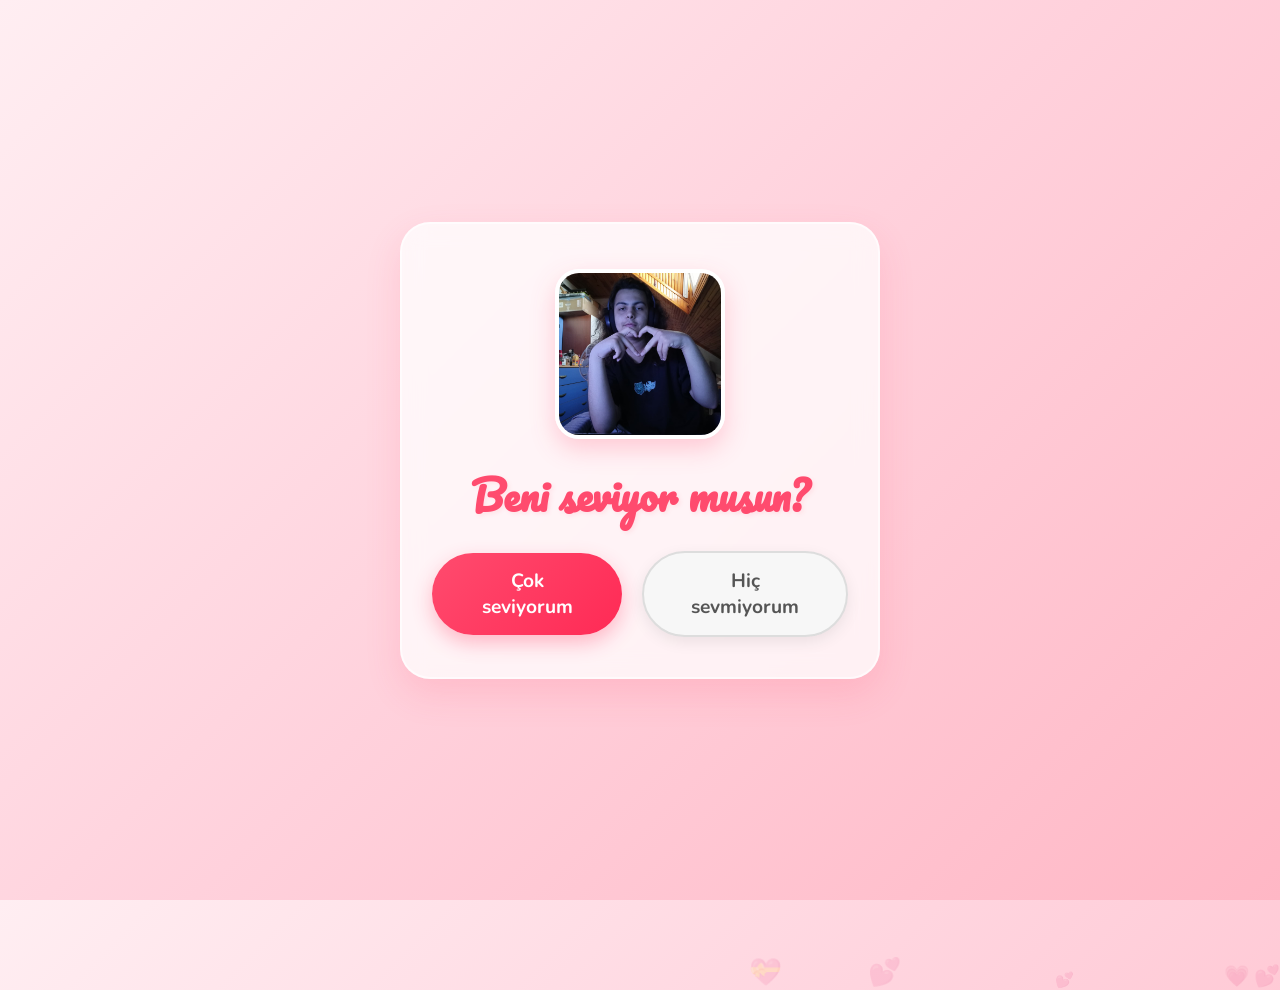
<file: index.html>
<!DOCTYPE html>
<html lang="tr">
<head>
    <meta charset="UTF-8">
    <meta name="viewport" content="width=device-width, initial-scale=1.0">
    <title>Beni Seviyor Musun? ❤️</title>
    <link rel="stylesheet" href="style.css">
</head>
<body>
    <!-- Arka planda yüzen kalpler -->
    <div class="heart-bg" id="heart-bg"></div>

    <div class="container">
        <main class="card" id="love-card">
            <div class="gif-container">
                <img src="ben.jpeg" alt="Ben">
            </div>
            <h1 id="question-text">Beni seviyor musun?</h1>
            <div class="buttons">
                <button id="yes-btn" class="btn btn-yes">Çok seviyorum</button>
                <button id="no-btn" class="btn btn-no">Hiç sevmiyorum</button>
            </div>
        </main>
    </div>

    <script src="script.js"></script>
</body>
</html>
</file>
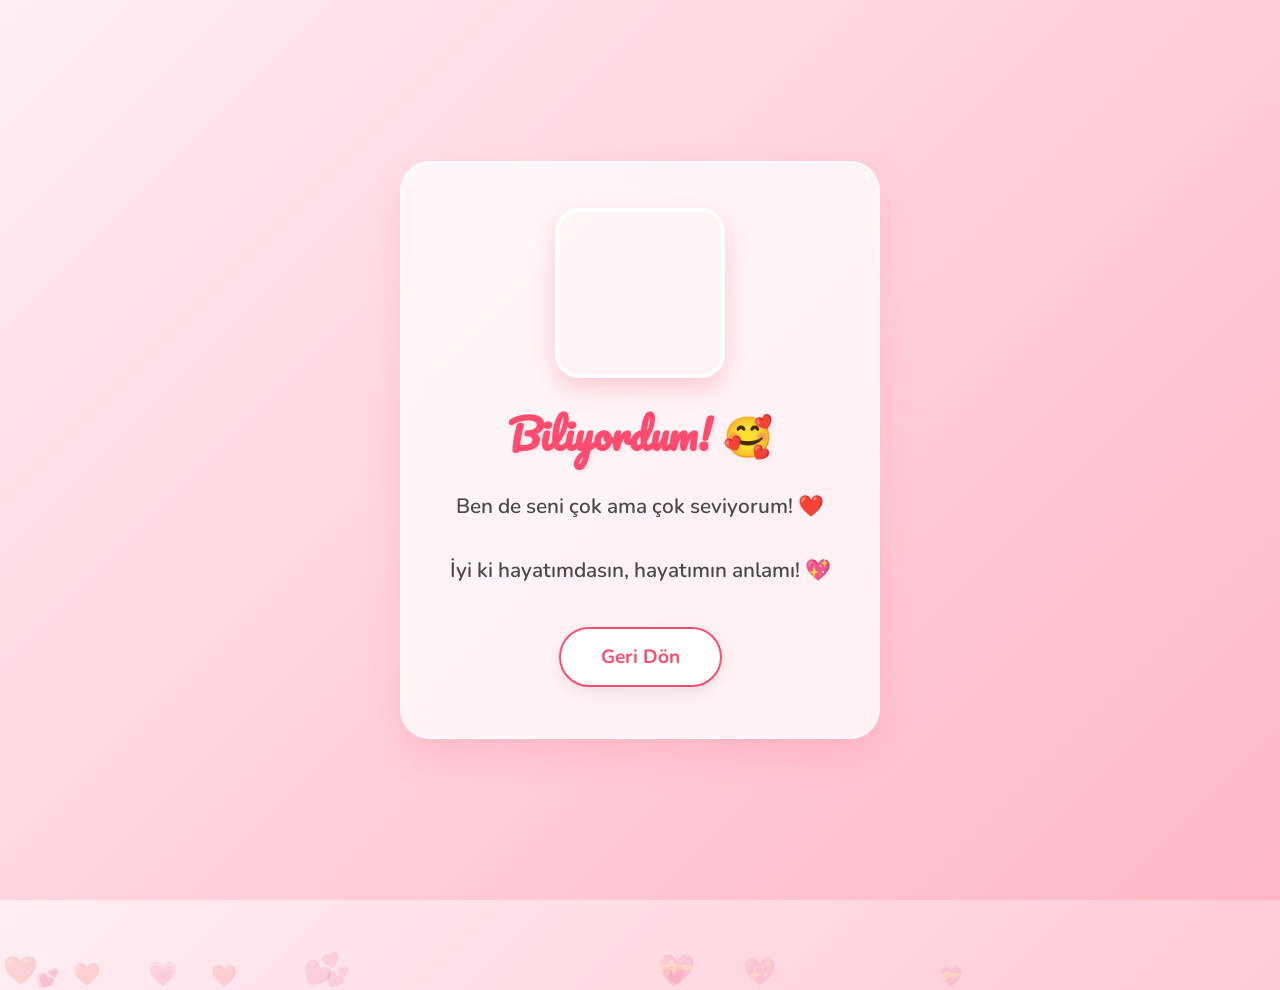
<file: yes.html>
<!DOCTYPE html>
<html lang="tr">
<head>
    <meta charset="UTF-8">
    <meta name="viewport" content="width=device-width, initial-scale=1.0">
    <title>Sonsuza Dek Evet! 💖</title>
    <link rel="stylesheet" href="style.css">
</head>
<body>
    <!-- Arka planda yüzen kalpler -->
    <div class="heart-bg" id="heart-bg"></div>

    <div class="container">
        <main class="card">
            <div class="gif-container">
                <video autoplay loop muted playsinline>
                    <source src="beniki.mp4" type="video/mp4">
                    Tarayıcınız bu videoyu desteklemiyor.
                </video>
            </div>
            <h1>Biliyordum! 🥰</h1>
                        <p class="message">Ben de seni çok ama çok seviyorum! ❤️</p>
            <p class="message">İyi ki hayatımdasın, hayatımın anlamı! 💖</p>
            <div class="buttons">
                <button class="btn btn-back" onclick="window.location.href='index.html'">Geri Dön</button>
            </div>
        </main>
    </div>

    <script>
        // Arka plandaki yüzen kalpleri oluşturma fonksiyonu (yes.html için script.js'ten bağımsız çalışabilir)
        const heartBg = document.getElementById('heart-bg');
        const heartSymbols = ['❤️', '💖', '💝', '💕', '💗'];
        
        function createHeart() {
            const heart = document.createElement('div');
            heart.classList.add('heart');
            heart.innerText = heartSymbols[Math.floor(Math.random() * heartSymbols.length)];
            heart.style.left = Math.random() * 100 + 'vw';
            heart.style.animationDuration = (Math.random() * 3 + 5) + 's';
            heart.style.fontSize = (Math.random() * 15 + 15) + 'px';
            heartBg.appendChild(heart);
            
            setTimeout(() => {
                heart.remove();
            }, 8000);
        }
        
        // İlk kalpleri oluştur
        for(let i = 0; i < 15; i++) {
            setTimeout(createHeart, Math.random() * 5000);
        }
        
        // Sürekli kalp oluştur
        setInterval(createHeart, 400);
    </script>
</body>
</html>
</file>
<file: style.css>
@import url('https://fonts.googleapis.com/css2?family=Nunito:wght@400;600;700;800&family=Pacifico&display=swap');

* {
    margin: 0;
    padding: 0;
    box-sizing: border-box;
}

body {
    min-height: 100vh;
    display: flex;
    justify-content: center;
    align-items: center;
    font-family: 'Nunito', sans-serif;
    background: linear-gradient(135deg, #ffeef2 0%, #ffd1dc 50%, #ffb7c5 100%);
    overflow: hidden;
    position: relative;
    padding: 20px;
}

/* Floating Hearts Background */
.heart-bg {
    position: absolute;
    top: 0;
    left: 0;
    width: 100%;
    height: 100%;
    pointer-events: none;
    z-index: 1;
}

.heart {
    position: absolute;
    bottom: -10%;
    color: rgba(255, 75, 110, 0.15);
    font-size: 20px;
    animation: floatUp 8s linear infinite;
    user-select: none;
}

@keyframes floatUp {
    0% {
        transform: translateY(0) rotate(0deg) scale(1);
        opacity: 0;
    }
    10% {
        opacity: 1;
    }
    90% {
        opacity: 1;
    }
    100% {
        transform: translateY(-110vh) rotate(360deg) scale(1.5);
        opacity: 0;
    }
}

/* Container & Card */
.container {
    position: relative;
    z-index: 10;
    width: 100%;
    max-width: 480px;
    perspective: 1000px;
}

.card {
    background: rgba(255, 255, 255, 0.75);
    backdrop-filter: blur(12px);
    -webkit-backdrop-filter: blur(12px);
    border: 2px solid rgba(255, 255, 255, 0.6);
    border-radius: 30px;
    padding: 40px 30px;
    text-align: center;
    box-shadow: 0 15px 35px rgba(255, 75, 110, 0.15);
    transform: translateY(0);
    transition: all 0.5s cubic-bezier(0.175, 0.885, 0.32, 1.275);
    animation: cardEntrance 1s ease-out;
}

@keyframes cardEntrance {
    0% {
        opacity: 0;
        transform: translateY(50px) scale(0.9);
    }
    100% {
        opacity: 1;
        transform: translateY(0) scale(1);
    }
}

/* GIF/Image Container */
.gif-container {
    margin-bottom: 25px;
    height: 180px;
    display: flex;
    justify-content: center;
    align-items: center;
}

.gif-container img,
.gif-container video {
    width: 170px;
    height: 170px;
    border-radius: 24px;
    border: 4px solid #ffffff;
    box-shadow: 0 10px 25px rgba(255, 75, 110, 0.25);
    object-fit: cover;
    transition: all 0.4s cubic-bezier(0.34, 1.56, 0.64, 1);
}

.gif-container img:hover,
.gif-container video:hover {
    transform: scale(1.3);
    box-shadow: 0 15px 35px rgba(255, 75, 110, 0.35);
}

/* Headings */
h1 {
    font-family: 'Pacifico', cursive;
    color: #ff4b6e;
    font-size: 2.5rem;
    margin-bottom: 30px;
    text-shadow: 2px 2px 4px rgba(255, 75, 110, 0.1);
    line-height: 1.3;
}

/* Buttons Container */
.buttons {
    display: flex;
    justify-content: center;
    align-items: center;
    gap: 20px;
    min-height: 80px;
}

/* Button Styles */
.btn {
    padding: 15px 40px;
    font-size: 1.2rem;
    font-weight: 700;
    border: none;
    border-radius: 50px;
    cursor: pointer;
    transition: all 0.25s cubic-bezier(0.175, 0.885, 0.32, 1.275);
    font-family: 'Nunito', sans-serif;
    outline: none;
    box-shadow: 0 5px 15px rgba(0, 0, 0, 0.08);
}

.btn-yes {
    background: linear-gradient(135deg, #ff4b6e 0%, #ff2a55 100%);
    color: white;
    box-shadow: 0 8px 20px rgba(255, 42, 85, 0.3);
    animation: heartBeat 1.5s infinite;
}

.btn-yes:hover {
    transform: scale(1.1);
    box-shadow: 0 10px 25px rgba(255, 42, 85, 0.45);
}

.btn-no {
    background-color: #f7f7f7;
    color: #555;
    border: 2px solid #ddd;
    z-index: 999;
}

.btn-no:hover {
    background-color: #eee;
}

/* Pulse animation for YES button */
@keyframes heartBeat {
    0% {
        transform: scale(1);
    }
    14% {
        transform: scale(1.05);
    }
    28% {
        transform: scale(1);
    }
    42% {
        transform: scale(1.05);
    }
    70% {
        transform: scale(1);
    }
}

/* Yes Page Styles */
.message {
    font-size: 1.3rem;
    color: #4a4a4a;
    line-height: 1.6;
    margin-bottom: 30px;
    font-weight: 600;
}

.btn-back {
    background: white;
    color: #ff4b6e;
    border: 2px solid #ff4b6e;
}

.btn-back:hover {
    background: #ffebef;
    transform: scale(1.05);
}

/* Responsive adjust */
@media (max-width: 480px) {
    h1 {
        font-size: 2rem;
    }
    
    .btn {
        padding: 12px 30px;
        font-size: 1.1rem;
    }
}
</file>
